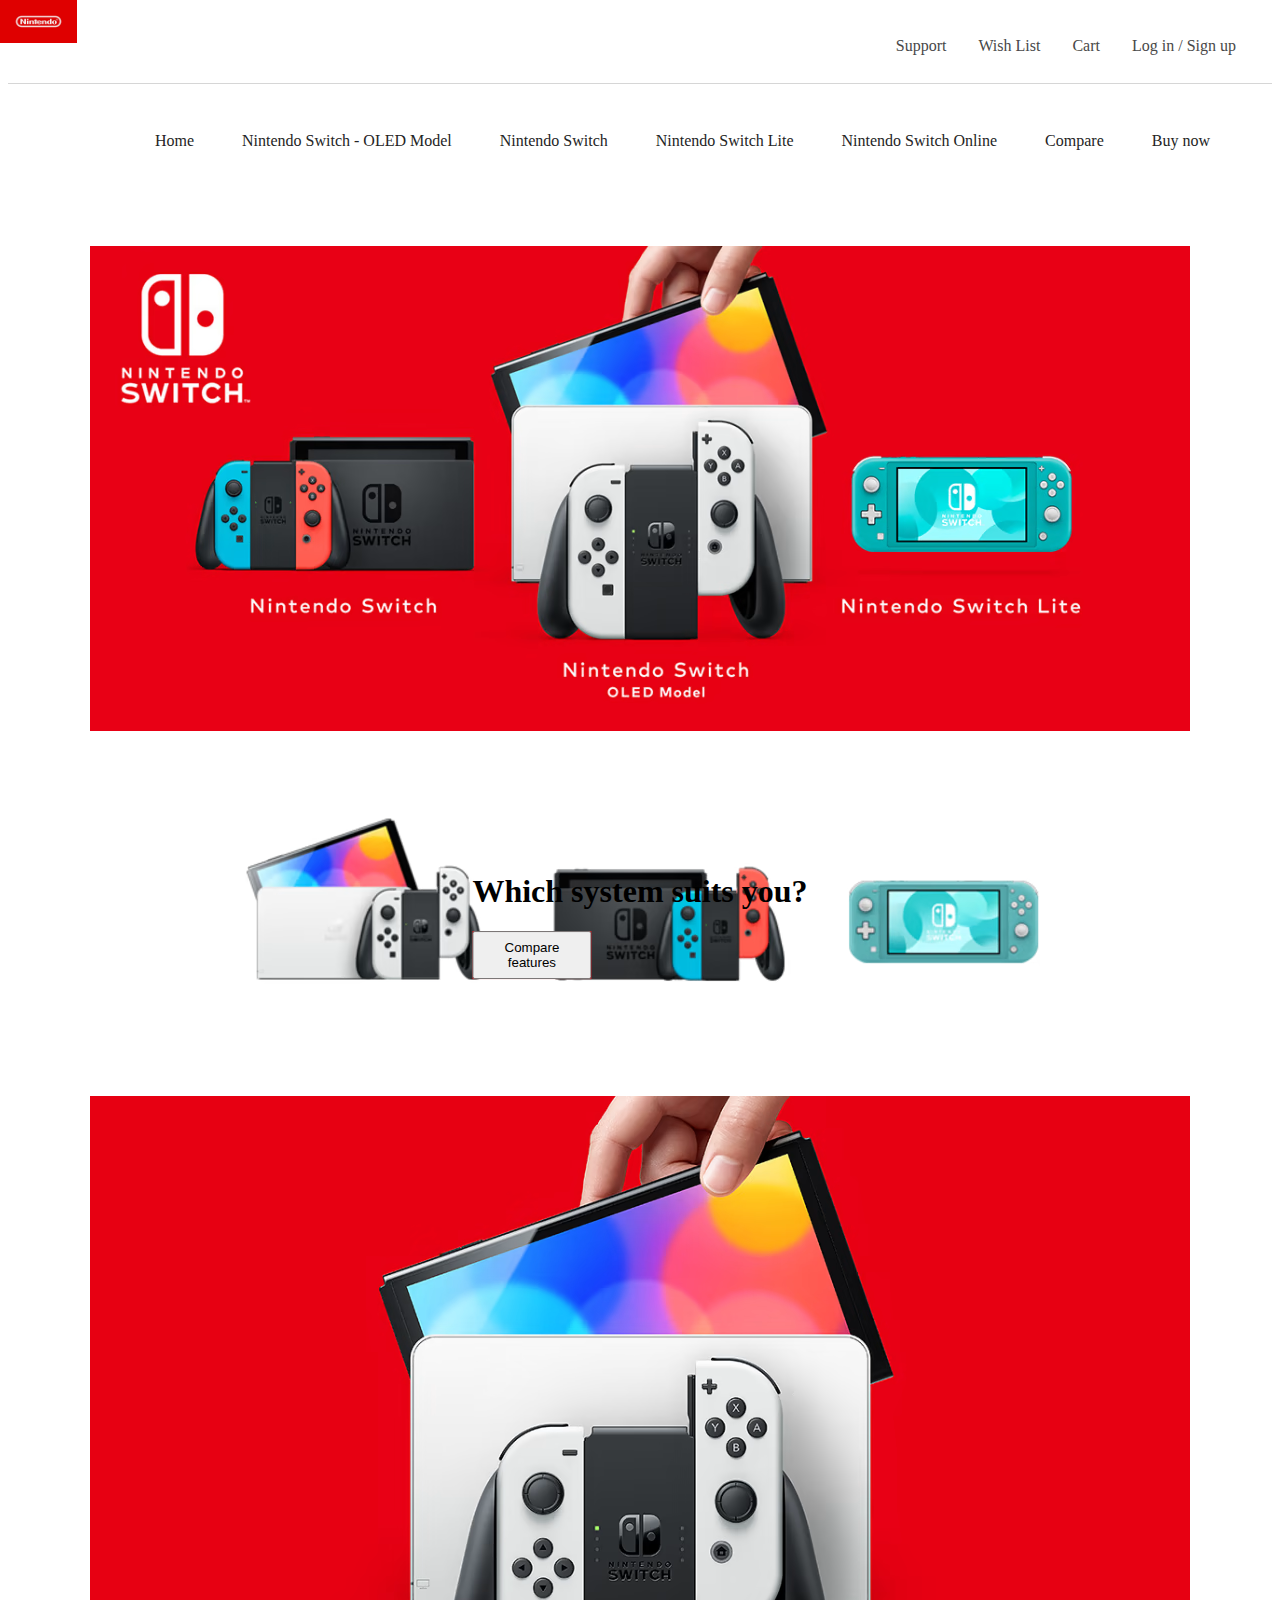
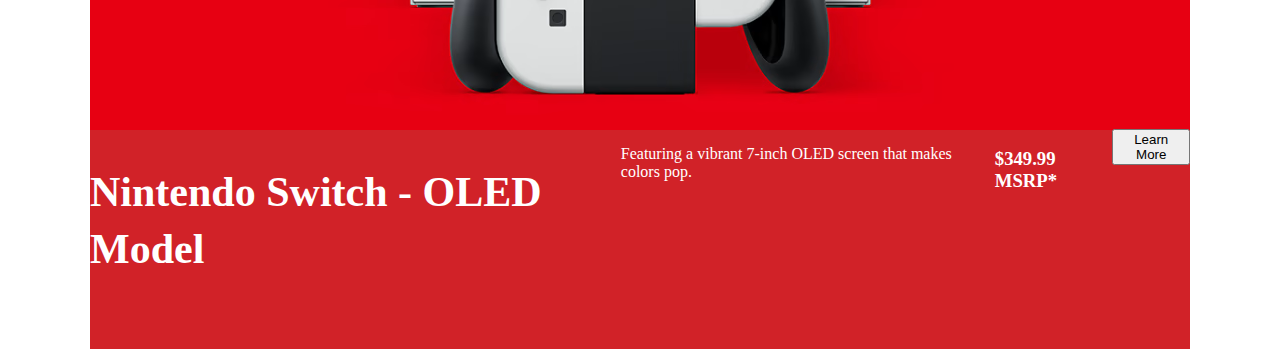
<file: index.html>
<!DOCTYPE html>
<html lang="en">
<head>
    <meta charset="UTF-8">
    <meta http-equiv="X-UA-Compatible" content="IE=edge">
    <meta name="viewport" content="width=device-width, initial-scale=1.0">
    <title>Zachs Nintendo</title>
    <link rel="stylesheet" href="./index.css">
    <link href="//db.onlinewebfonts.com/c/b1de76f2d448dcdf44d092114d6ba04a?family=Museo+Sans+700" rel="stylesheet" type="text/css"/>
</head>
<body>
    <header>
        <div class="nav-logo">
          <a href="#">
            <img src="./images/logo.png" alt="Nintendo logo">
          </a>
        </div>
        <nav>
          <ul class="nav-links">
            <li><a href="#">Support</a></li>
            <li><a href="#">Wish List</a></li>
            <li><a href="#">Cart</a></li>
            <li><a href="#">Log in / Sign up</a></li>
          </ul>
            </a>
          </div>
        </nav>
      </header>

    <div class="consoles">
        <span>Home</span>
        <span>Nintendo Switch - OLED Model</span>
        <span>Nintendo Switch</span>
        <span>Nintendo Switch Lite</span>
        <span>Nintendo Switch Online</span>
        <span>Compare</span>
        <span>Buy now</span>
    </div>

    <div class="consolefamily">
        <a href="#">
            <img src="./images/switch-family.png" alt="Switch family">
        </a>
    </div>

    <div class="whichsystem">
        <img src="./images/which-system.png" alt="which system?">

        <div class="compare">
          <h1>Which system suits you?</h1>

          <div class="comparebutton">
            <button>Compare features</button>
          </div>
        </div>
      </div>

    <div class="oled">
        <a href="#">
            <img src="./images/oled-model-promo.png" alt="Switch Oled">
        </a>
    </div>

    <div class="underoled">
        <div class="oled1">
          <h2>Nintendo Switch - OLED Model</h2>
        </div>

        <div class="oled2">
          <p>Featuring a vibrant 7-inch OLED screen that makes colors pop.</p>
        </div>

        <div class="oled3">
          <h3>$349.99 MSRP*</h3>
        </div>

        <div class="oled4">
          <button>Learn More</button>
        </div>
      </div>
</body>
</html>
</file>
<file: index.css>
@import url(//db.onlinewebfonts.com/c/b1de76f2d448dcdf44d092114d6ba04a?family=Museo+Sans+700);

@font-face {
    font-family: "Museo";
    src: url("//db.onlinewebfonts.com/t/b1de76f2d448dcdf44d092114d6ba04a.eot"); src: url("//db.onlinewebfonts.com/t/b1de76f2d448dcdf44d092114d6ba04a.eot?#iefix") format("embedded-opentype"), url("//db.onlinewebfonts.com/t/b1de76f2d448dcdf44d092114d6ba04a.woff2") format("woff2"), url("//db.onlinewebfonts.com/t/b1de76f2d448dcdf44d092114d6ba04a.woff") format("woff"), url("//db.onlinewebfonts.com/t/b1de76f2d448dcdf44d092114d6ba04a.ttf") format("truetype"), url("//db.onlinewebfonts.com/t/b1de76f2d448dcdf44d092114d6ba04a.svg#Museo Sans 700") format("svg");

}

header {
    background-color: #fff;
    border-bottom: 1px solid #d6d6d6;
    height: 75px;
    display: flex;
    justify-content: space-between;
    align-items: center;
  }

  .nav-logo {
    display: flex;
    align-items: center;
    font-family: 'Museo';
  }

  .nav-logo img {
    width: 6%;
    height: auto;
    position: absolute;
    top: 0;
    left: 0;
  }

  .nav-links {
    display: flex;
    list-style: none;
    margin: 0;
    padding: 0 20px;
    font-family: 'Museo';
  }

  .nav-links li {
    margin: 0 16px;
  }

  .nav-links a {
    color: #484848;
    font-weight: 500;
    text-decoration: none;
    transition: color 0.2s;
  }

  .nav-links a:hover {
    color: #d12228;
  }

  .nav-buttons {
    display: flex;
    align-items: center;
  }

  .consoles {
    display: flex;
    justify-content: center;
    align-items: center;
    font-family: 'Museo';
    font-size: 16px;
    margin: 0px 642.484px 0px 642.469px;
    padding: 32px;
    white-space: nowrap;
  }

  .consoles span {
    display: inline-block;
    font-size: 16px;
    font-weight: 500;
    color: #242424;
    padding: 16px 24px;
    cursor: pointer;
    transition: color 0.2s;
  }

  .consoles span:hover {
    color: #d12228;
  }

  .consolefamily {
    display: flex;
justify-content: center;
padding-bottom: 48px;
padding-top: 48px;
}

.whichsystem {
    display: flex;
    justify-content: center;
    align-items: center;
    position: relative;
}

.whichsystem img {
    position: inherit;
}

.compare {
    font-family: 'Museo';
    position: absolute;
    top: 50%;
    left: 50%;
    transform: translate(-50%, -50%);
}

.comparebutton {
    font-family: 'Museo';
    display: flex;
    background-color: #d12228;
    border: none;
    width: 119px;
    height: 48px;
    display: flex;
    justify-content: center;
    margin-top: 20px;
}

.oled {
    display: flex;
    justify-content: center;
    padding-top: 48px;
}

.underoled {
    display: flex;
    width: 1100px;
    height: 220px;
    background-color: #d12228;
    margin: auto;
    align-self: flex-start;
    margin-top: -5px;
}

.oled1 {
    font-family: 'Museo';
    font-size: 28px;
    line-height: 1.35;
    color:#fff;
    font-weight: 700;
}

.oled2 {
    font-family: 'Museo';
    color:#fff
}

.oled3 {
    font-family: 'Museo';
    color: #fff;
}

.oled4 {
    font-family: 'Museo';
    color: #fff;
}
</file>
